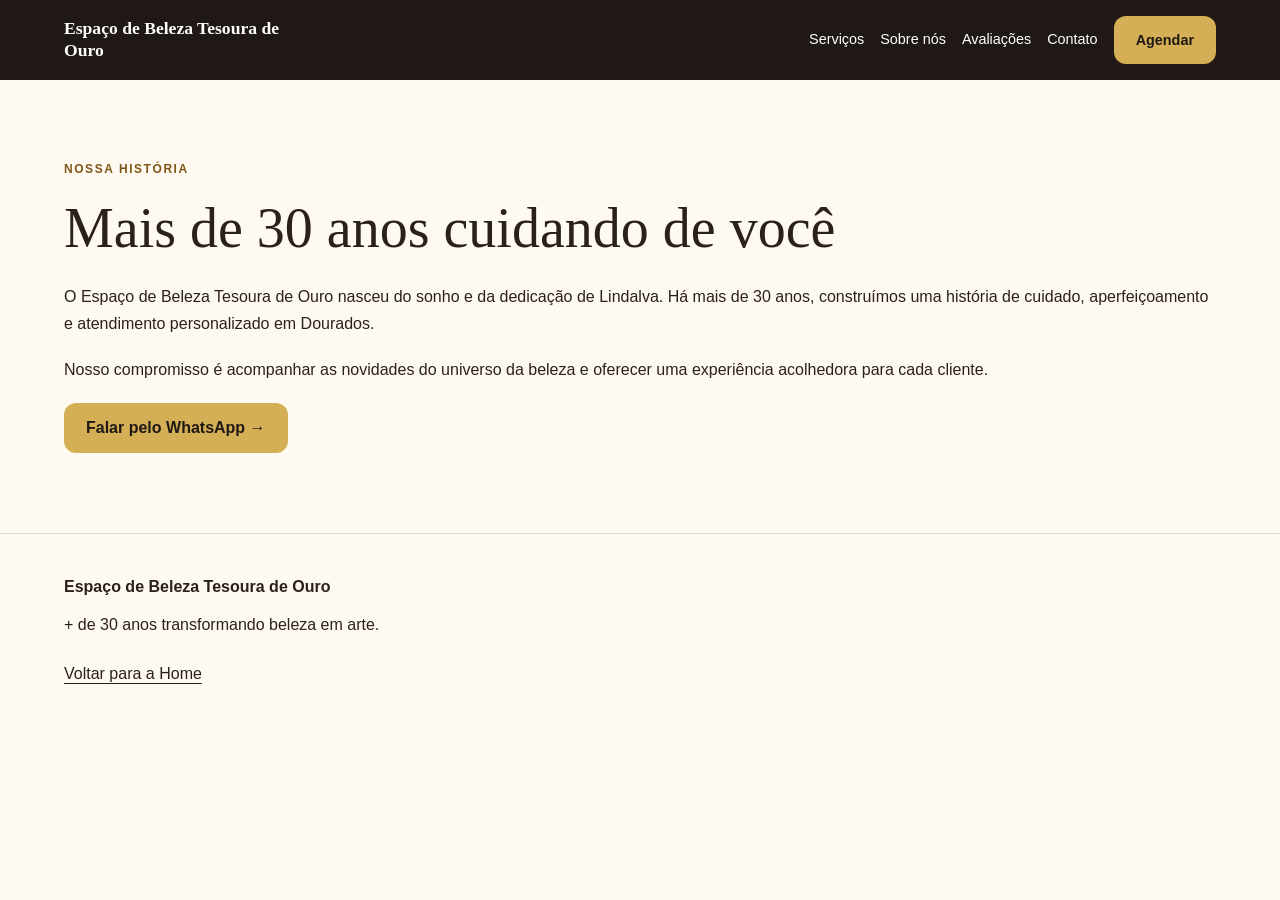
<file: sobre.html>
<!doctype html>
<html lang="pt-BR">
<head>
<meta charset="UTF-8">
<meta name="viewport" content="width=device-width, initial-scale=1.0">
<meta name="description" content="Conheça a história do Espaço de Beleza Tesoura de Ouro.">
<meta name="theme-color" content="#1f1814">
<link rel="stylesheet" href="styles.css">
<link rel="stylesheet" href="mobile-ui.css">
<script src="mobile-ui.js" defer></script>
<title>Sobre nós | Espaço de Beleza Tesoura de Ouro</title>
</head>
<body>
<header class="site-header">
<a class="brand" href="index.html">Espaço de Beleza Tesoura de Ouro</a>
<button class="mobile-menu-toggle" type="button" aria-label="Abrir menu" aria-expanded="false" aria-controls="mobile-menu"><span class="menu-icon" aria-hidden="true">☰</span><span class="close-icon" aria-hidden="true">×</span></button>
<nav aria-label="Navegação principal"><a href="index.html#servicos">Serviços</a><a href="sobre.html">Sobre nós</a><a href="index.html#avaliacoes">Avaliações</a><a href="index.html#contato">Contato</a><a class="nav-cta" href="https://www.trinks.com/salao-tesoura-de-ouro-" target="_blank" rel="noopener noreferrer">Agendar</a></nav>
<div class="mobile-menu-backdrop" data-mobile-menu-close></div>
<nav class="mobile-menu" id="mobile-menu" aria-label="Navegação mobile" aria-hidden="true" inert><a href="index.html#servicos">Serviços</a><a href="sobre.html">Sobre nós</a><a href="index.html#avaliacoes">Avaliações</a><a href="index.html#contato">Contato</a><a class="mobile-menu-cta" href="https://www.trinks.com/salao-tesoura-de-ouro-" target="_blank" rel="noopener noreferrer">Agendar</a></nav>
</header>
<main>
<section class="section"><span class="eyebrow">NOSSA HISTÓRIA</span><h1>Mais de 30 anos cuidando de você</h1><p>O Espaço de Beleza Tesoura de Ouro nasceu do sonho e da dedicação de Lindalva. Há mais de 30 anos, construímos uma história de cuidado, aperfeiçoamento e atendimento personalizado em Dourados.</p><p>Nosso compromisso é acompanhar as novidades do universo da beleza e oferecer uma experiência acolhedora para cada cliente.</p><a class="hero-cta" href="https://wa.me/556798458335" target="_blank" rel="noopener noreferrer">Falar pelo WhatsApp →</a></section>
</main>
<footer><strong>Espaço de Beleza Tesoura de Ouro</strong><p>+ de 30 anos transformando beleza em arte.</p><a href="index.html">Voltar para a Home</a></footer>
<nav class="mobile-action-bar" aria-label="Agendamento e contato"><a class="action-book" href="https://www.trinks.com/salao-tesoura-de-ouro-" target="_blank" rel="noopener noreferrer">Agendar</a><a class="action-whatsapp" href="https://wa.me/556798458335" target="_blank" rel="noopener noreferrer">WhatsApp</a></nav>
</body>
</html>
</file>
<file: styles.css>
:root{--gold:#d4af55;--gold-light:#e4c575;--dark:#1f1814;--cream:#fffaf1;--text:#2b211b;--muted:#6f6257;--content:1180px}
*{box-sizing:border-box}html{scroll-behavior:smooth;scroll-padding-top:110px}body{margin:0;color:var(--text);background:var(--cream);font:1rem/1.65 Arial,sans-serif}img{display:block;max-width:100%;height:auto}a{color:inherit;text-underline-offset:4px;overflow-wrap:anywhere}a:focus-visible,button:focus-visible{outline:3px solid #805718;outline-offset:4px}h1,h2,h3,p{overflow-wrap:break-word}h1,h2,h3{text-wrap:balance}p{margin:0 0 20px}
.site-header{position:sticky;top:0;z-index:40;display:flex;align-items:center;justify-content:space-between;gap:24px;min-height:80px;padding:16px max(5%,calc((100% - 1180px)/2));color:#fff;background:var(--dark)}.brand{max-width:250px;font:700 1.1rem/1.25 Georgia,serif;text-decoration:none}.site-header nav{display:flex;align-items:center;gap:16px}.site-header nav a{color:#fff;font-size:.9rem;text-decoration:none}.nav-cta,.hero-cta,.instagram-cta,.reviews-cta{display:inline-flex;align-items:center;justify-content:center;gap:12px;min-height:48px;padding:13px 22px;border-radius:12px;font-weight:700;text-decoration:none;text-align:center;line-height:1.45}.nav-cta,.hero-cta{color:var(--dark)!important;background:var(--gold)}.hero-cta:hover,.nav-cta:hover{background:var(--gold-light)}.hero{display:grid;grid-template-columns:1fr;align-items:center;min-height:620px;padding:80px max(5%,calc((100% - 1180px)/2));color:#fff;background:linear-gradient(90deg,rgba(31,24,20,.94),rgba(31,24,20,.48)),url('assets/hero-salao.webp') center/cover}.hero-content{max-width:700px}.hero h1{margin:0 0 24px;font:400 clamp(2.5rem,5.5vw,4.8rem)/1.08 Georgia,serif}.hero p{max-width:570px;color:#f4ead8;font-size:1.08rem}.eyebrow{display:block;margin-bottom:16px;color:#805718;font-size:.75rem;font-weight:700;letter-spacing:.13em}.hero .eyebrow{color:var(--gold-light)}.hero-proof{display:flex;flex-wrap:wrap;gap:10px 24px;margin-top:28px;color:#eadfc9;font-size:.9rem}.hero-proof span{border-left:2px solid var(--gold);padding-left:12px}.hero-visual{display:none}
.section,.cta-section{width:min(90%,var(--content));margin:auto;padding:80px 0}.section h2,.cta-section h2{margin:0 0 20px;color:var(--dark);font:400 clamp(2rem,3.8vw,3.2rem)/1.15 Georgia,serif}.section-lead{max-width:680px;color:var(--muted);font-size:1.05rem}.cards,.benefits,.steps{display:grid;gap:24px;margin-top:32px}.cards{grid-template-columns:repeat(2,minmax(0,1fr))}.card{display:flex;flex-direction:column;min-width:0;margin:0;padding:28px;border:1px solid #e5dac5;border-radius:16px;background:#fff;box-shadow:0 4px 18px #3b2a1108}.card h3{margin:0 0 12px;font-size:1.2rem}.card a{align-self:flex-start;margin-top:auto;min-height:44px;display:inline-flex;align-items:center;font-weight:700}.services-section>.hero-cta{margin-top:28px}.split{display:grid;grid-template-columns:1fr 1.2fr;gap:48px;border-top:1px solid #e5dac5}.highlight{width:100%;max-width:none;padding:64px max(5%,calc((100% - 1180px)/2));background:#f2eadb}.benefits{grid-template-columns:repeat(4,minmax(0,1fr))}.benefits div{display:flex;flex-direction:column;gap:6px;padding-top:18px;border-top:1px solid #cbbda5}.benefits strong{font-size:1.1rem}.benefits span{color:var(--muted)}.testimonials cite{display:block;margin-top:auto;padding-top:16px;color:var(--muted);font-style:normal;font-weight:700}.stars{color:#805718;letter-spacing:3px;margin-bottom:12px}.reviews-cta{margin-top:24px;border:1px solid #b6a381}.steps{grid-template-columns:repeat(3,minmax(0,1fr))}.steps>div{border-top:1px solid #d8cbb6;padding-top:20px}.steps strong{color:#805718;font-size:1.7rem}.steps h3{margin:8px 0 12px}.process>.hero-cta,.process>p{margin-top:24px}.instagram-section{text-align:center;border-top:1px solid #e5dac5}.instagram-section .section-lead{margin:0 auto 24px}.instagram-cta{border:1px solid #b6a381;background:#fff}.cta-section{width:100%;max-width:none;padding:64px 5%;text-align:center;background:#f2eadb}.cta-section p{max-width:620px;margin:0 auto 24px;color:var(--muted)}.contact-info{margin-top:28px!important}.whatsapp-float{position:fixed;right:20px;bottom:max(20px,env(safe-area-inset-bottom));z-index:30;display:inline-flex;align-items:center;justify-content:center;min-height:48px;padding:12px 20px;border-radius:999px;color:#fff;background:#126b40;text-decoration:none;font-weight:700;box-shadow:0 4px 20px #0002}footer{padding:40px max(5%,calc((100% - 1180px)/2)) 110px;border-top:1px solid #e5dac5}footer p{margin:12px 0}footer a{display:inline-flex;align-items:center;min-height:48px}.site-header a:focus-visible,.hero a:focus-visible,.whatsapp-float:focus-visible{outline-color:var(--gold-light)}.mobile-menu-toggle,.mobile-menu,.mobile-menu-backdrop{display:none!important}
@media(max-width:1100px){.site-header{gap:16px;padding:12px 5%}.brand{max-width:210px}.site-header nav{gap:10px}.site-header nav a{font-size:.8rem}.nav-cta{padding:10px 12px}.benefits{grid-template-columns:repeat(2,minmax(0,1fr))}}
@media(max-width:820px){html{scroll-padding-top:110px}.site-header{min-height:88px;display:grid;grid-template-columns:minmax(0,1fr) 48px;gap:16px;padding:12px 5%}.brand{max-width:300px;font-size:1rem}.site-header nav:not(.mobile-menu){display:none}.mobile-menu-toggle{display:inline-flex!important;position:relative;z-index:3;align-items:center;justify-content:center;width:48px;height:48px;padding:0;border:1px solid #ffffff70;border-radius:12px;color:#fff;background:transparent;cursor:pointer}.menu-icon,.close-icon{font-size:1.7rem;line-height:1}.close-icon{display:none}.is-open .menu-icon{display:none}.is-open .close-icon{display:block}.site-header .mobile-menu{position:absolute;top:100%;left:0;right:0;z-index:2;display:flex!important;flex-direction:column;align-items:stretch;gap:4px;max-height:calc(100svh - 110px);overflow:auto;padding:16px 5% 24px;background:var(--dark);visibility:hidden;pointer-events:none}.mobile-menu-open .site-header .mobile-menu{visibility:visible;pointer-events:auto}.site-header .mobile-menu a{display:flex;align-items:center;min-height:48px;padding:12px 16px;border-radius:10px;font-size:1rem}.mobile-menu a:hover{background:#ffffff12}.mobile-menu-cta{justify-content:center;background:var(--gold);color:var(--dark)!important;font-weight:700}.mobile-menu-backdrop{position:fixed;inset:0;z-index:-1;background:#0006}.mobile-menu-open .mobile-menu-backdrop{display:block!important}.mobile-menu-open{overflow:hidden}.hero{min-height:0;padding:56px 5%;background-position:60% center}.hero h1{font-size:clamp(2.3rem,6.5vw,3.5rem)}.hero-content{max-width:650px}.section{padding:56px 0}.split{grid-template-columns:1fr;gap:16px}.steps{grid-template-columns:1fr;gap:12px}.steps>div{padding-top:16px}.steps p{max-width:600px}.highlight,.cta-section{padding:56px 5%}.whatsapp-float{right:16px;bottom:calc(16px + env(safe-area-inset-bottom))}}
@media(max-width:560px){body{font-size:1rem}.hero{padding:44px 5%;background-image:linear-gradient(90deg,rgba(31,24,20,.94),rgba(31,24,20,.72)),url('assets/hero-salao.webp')}.hero h1{font-size:clamp(2.1rem,9vw,3rem);line-height:1.12}.hero p{font-size:1rem}.hero-proof{flex-direction:column;gap:12px;margin-top:24px}.hero-cta,.instagram-cta,.reviews-cta{width:100%;padding:14px 16px}.cards,.benefits{grid-template-columns:minmax(0,1fr);gap:16px}.card{padding:22px}.section h2,.cta-section h2{font-size:clamp(1.85rem,7.5vw,2.4rem)}.eyebrow{font-size:.7rem;letter-spacing:.1em}.section-lead{font-size:1rem}.section,.highlight,.cta-section{padding-top:44px;padding-bottom:44px}.benefits div{padding-top:16px}.brand{font-size:.95rem}.whatsapp-float{font-size:.9rem;padding:10px 16px}.card p{margin-bottom:16px}}
@media(prefers-reduced-motion:reduce){html{scroll-behavior:auto}*,*::before,*::after{animation:none!important;transition:none!important}}
</file>
<file: mobile-ui.css>
.mobile-action-bar{display:none}
main>.section>h1{margin:0 0 24px;font:400 clamp(2.1rem,5vw,3.5rem)/1.15 Georgia,serif;text-wrap:balance}
@media(max-width:820px){
body{padding-bottom:var(--mobile-bar-height,calc(76px + env(safe-area-inset-bottom,0px)))}
html{scroll-padding-top:calc(var(--site-header-height,88px) + 20px);scroll-padding-bottom:calc(var(--mobile-bar-height,76px) + 16px)}
.mobile-action-bar{position:fixed;inset:auto 0 0;z-index:35;display:grid;grid-template-columns:1fr 1fr;gap:12px;padding:12px max(5%,env(safe-area-inset-right,0px)) calc(12px + env(safe-area-inset-bottom,0px)) max(5%,env(safe-area-inset-left,0px));border-top:1px solid #d8cbb6;background:#fffaf1;box-shadow:0 -4px 20px #1f18140d}
.mobile-action-bar a{display:flex;align-items:center;justify-content:center;min-height:48px;padding:12px 8px;border-radius:12px;font-weight:700;text-decoration:none;line-height:1.4;text-align:center}
.action-book{background:var(--gold);color:var(--dark)}.action-whatsapp{border:1px solid #126b40;color:#126b40;background:#fff}
.whatsapp-float{display:none}
.site-header .mobile-menu{top:100%;max-height:calc(100svh - var(--site-header-height,88px) - 16px);overscroll-behavior:contain;padding-bottom:calc(24px + env(safe-area-inset-bottom,0px))}
.mobile-menu-backdrop{inset:0;z-index:1}.mobile-menu-toggle{z-index:3}.site-header .mobile-menu{z-index:2}
.mobile-menu-open .mobile-action-bar{visibility:hidden;pointer-events:none}
.site-header .mobile-menu a:focus-visible,.mobile-menu-toggle:focus-visible{outline:3px solid var(--gold-light);outline-offset:2px}
}
@media print{.mobile-action-bar,.mobile-menu-toggle,.mobile-menu-backdrop,.mobile-menu,.whatsapp-float{display:none!important}body{padding-bottom:0}}
</file>
